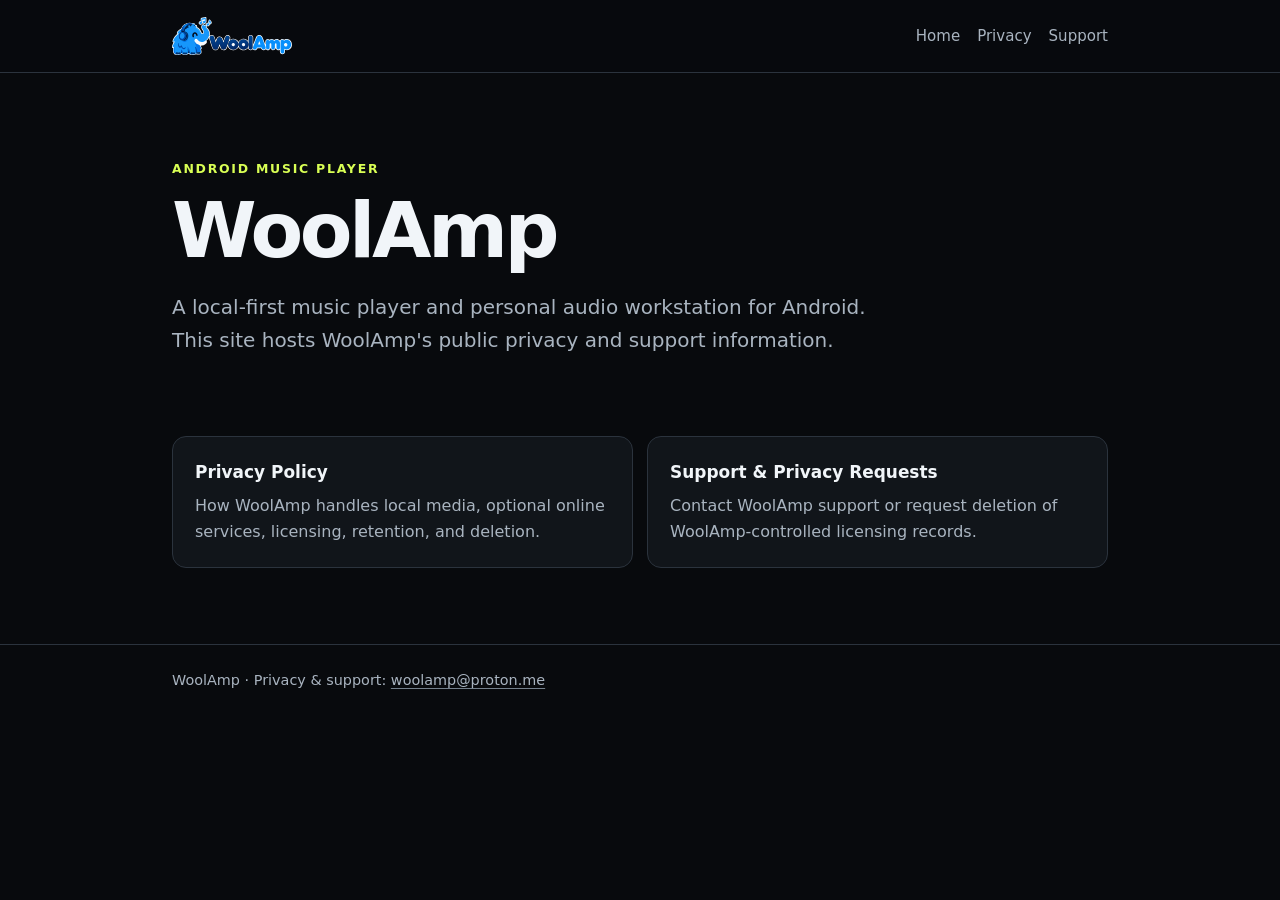
<file: index.html>
<!doctype html>
<html lang="en">
<head>
<meta charset="utf-8">
<meta name="viewport" content="width=device-width,initial-scale=1">
<meta name="description" content="Official WoolAmp public information, privacy policy, and support resources.">
<meta name="color-scheme" content="dark">
<title>WoolAmp</title>
<link rel="stylesheet" href="assets/site.css?v=4">
</head>
<body>
<header class="site-header"><div class="header-inner"><a class="brand brand-logo-link" href="index.html" aria-label="WoolAmp home">
<img
src="assets/woolamp-brand.svg"
alt="WoolAmp"
class="site-brand-logo"
style="display:block;width:120px;height:auto;max-width:120px;"
>
</a><nav aria-label="Primary"><a href="index.html">Home</a><a href="privacy-policy.html">Privacy</a><a href="support.html">Support</a></nav></div></header>
<main class="">
<section class="hero"><div class="eyebrow">Android music player</div><h1>WoolAmp</h1><p class="lede">A local-first music player and personal audio workstation for Android. This site hosts WoolAmp's public privacy and support information.</p></section><section class="cards" aria-label="Public resources"><a class="card" href="privacy-policy.html"><strong>Privacy Policy</strong><span>How WoolAmp handles local media, optional online services, licensing, retention, and deletion.</span></a><a class="card" href="support.html"><strong>Support &amp; Privacy Requests</strong><span>Contact WoolAmp support or request deletion of WoolAmp-controlled licensing records.</span></a></section>
</main>
<footer><div class="footer-inner">WoolAmp · Privacy &amp; support: <a href="mailto:woolamp@proton.me">woolamp@proton.me</a></div></footer>
</body>
</html>
</file>
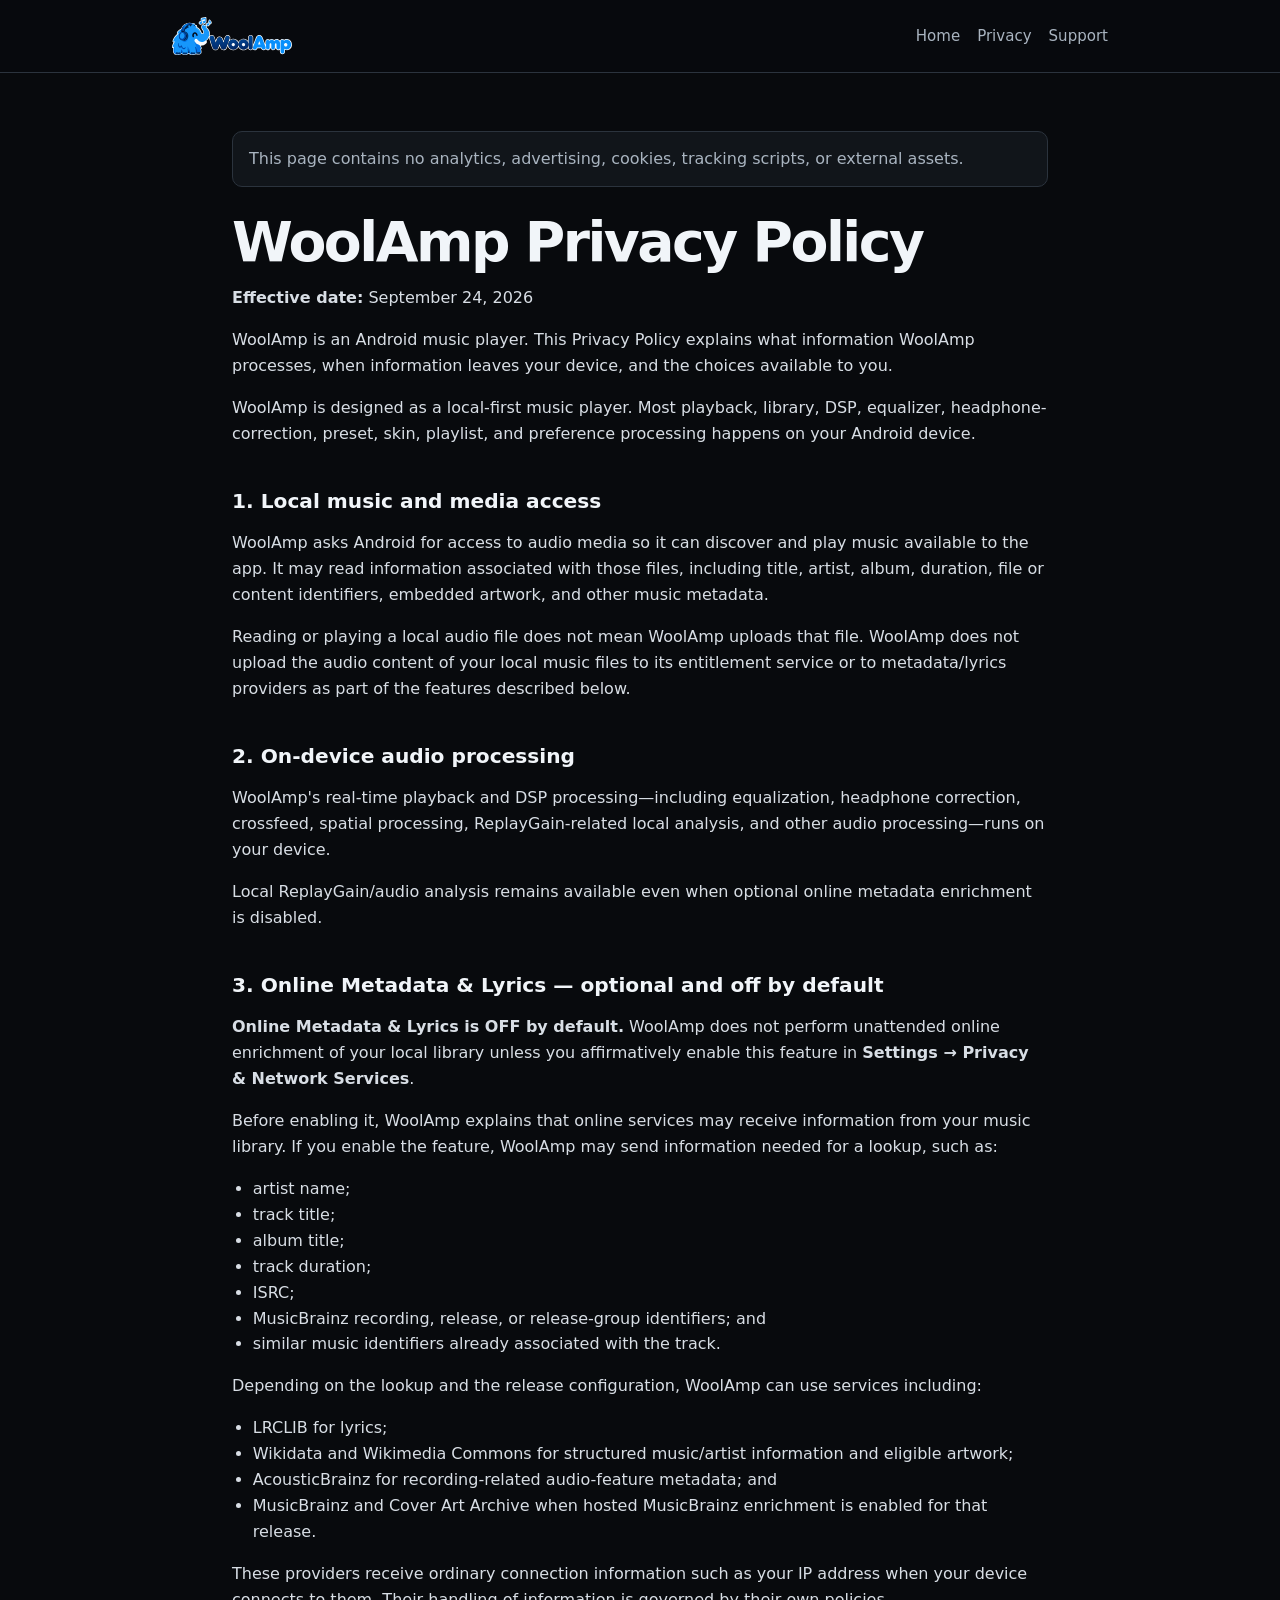
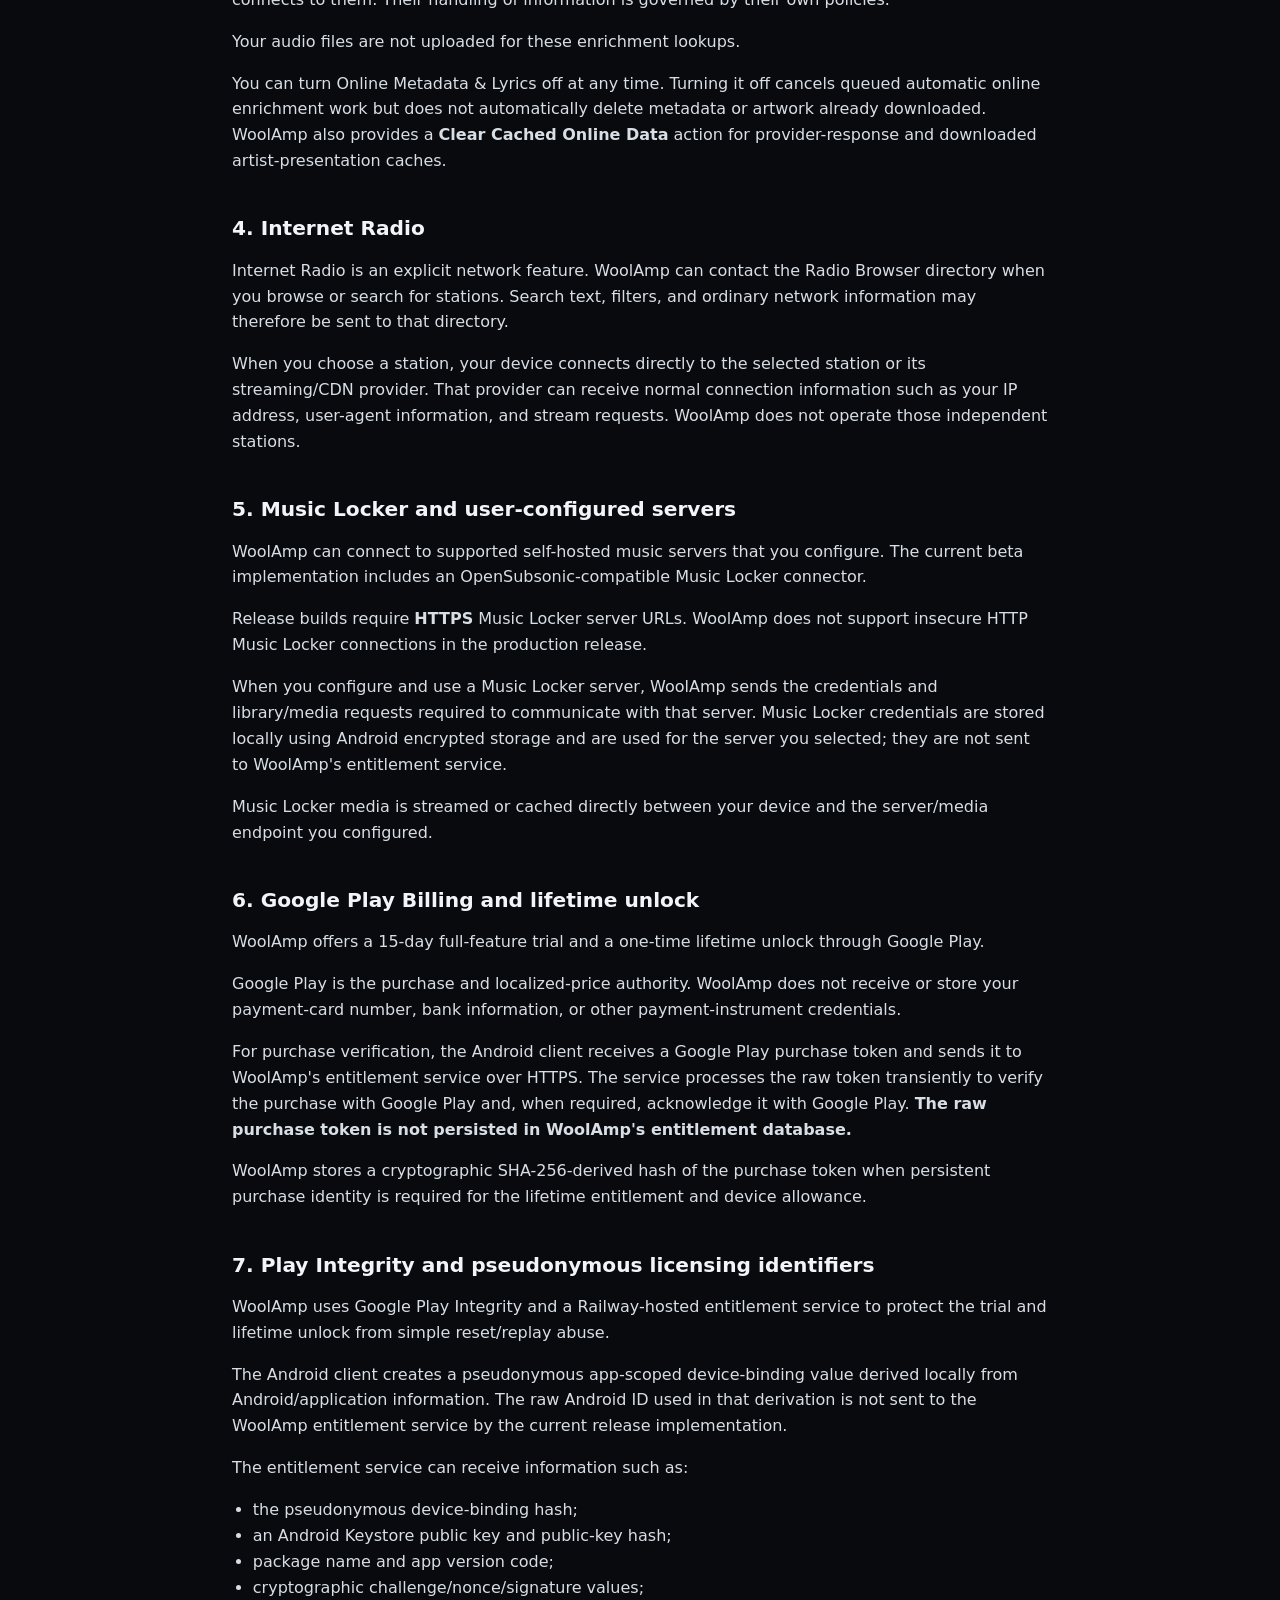
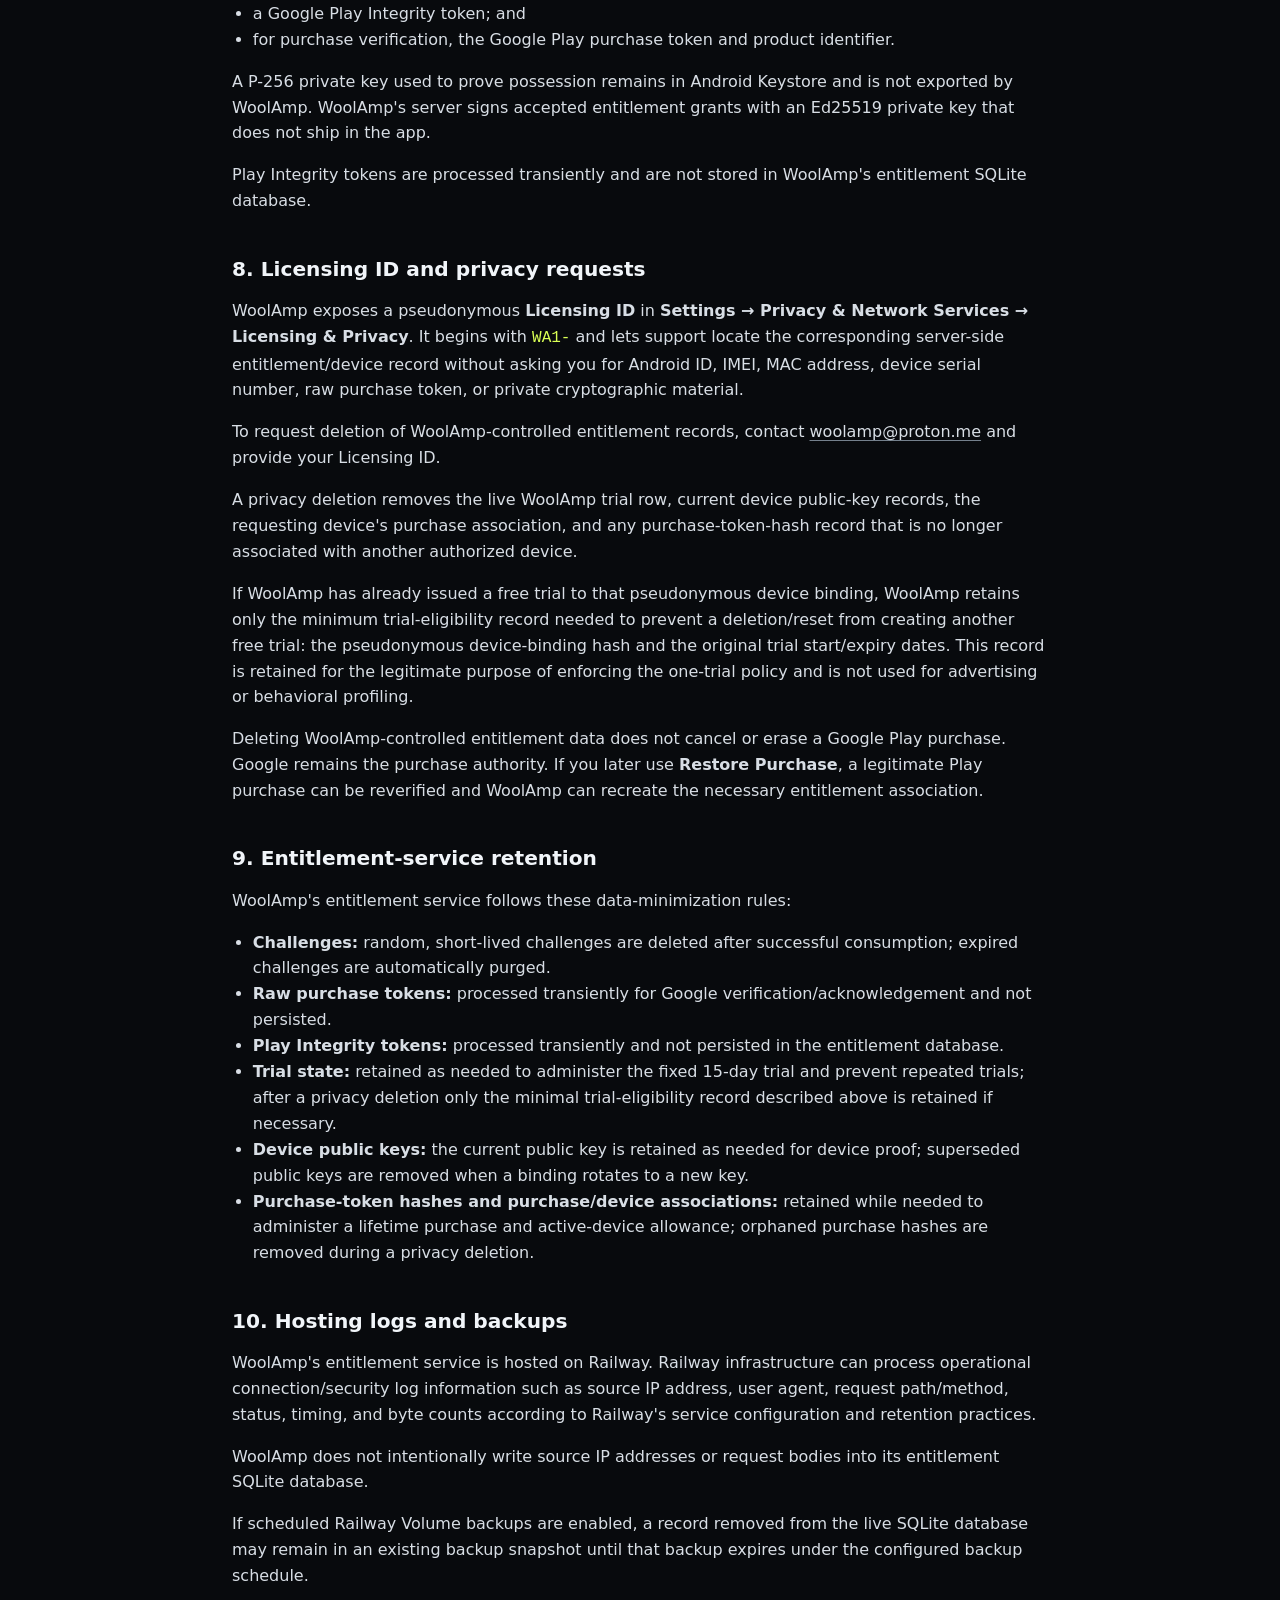
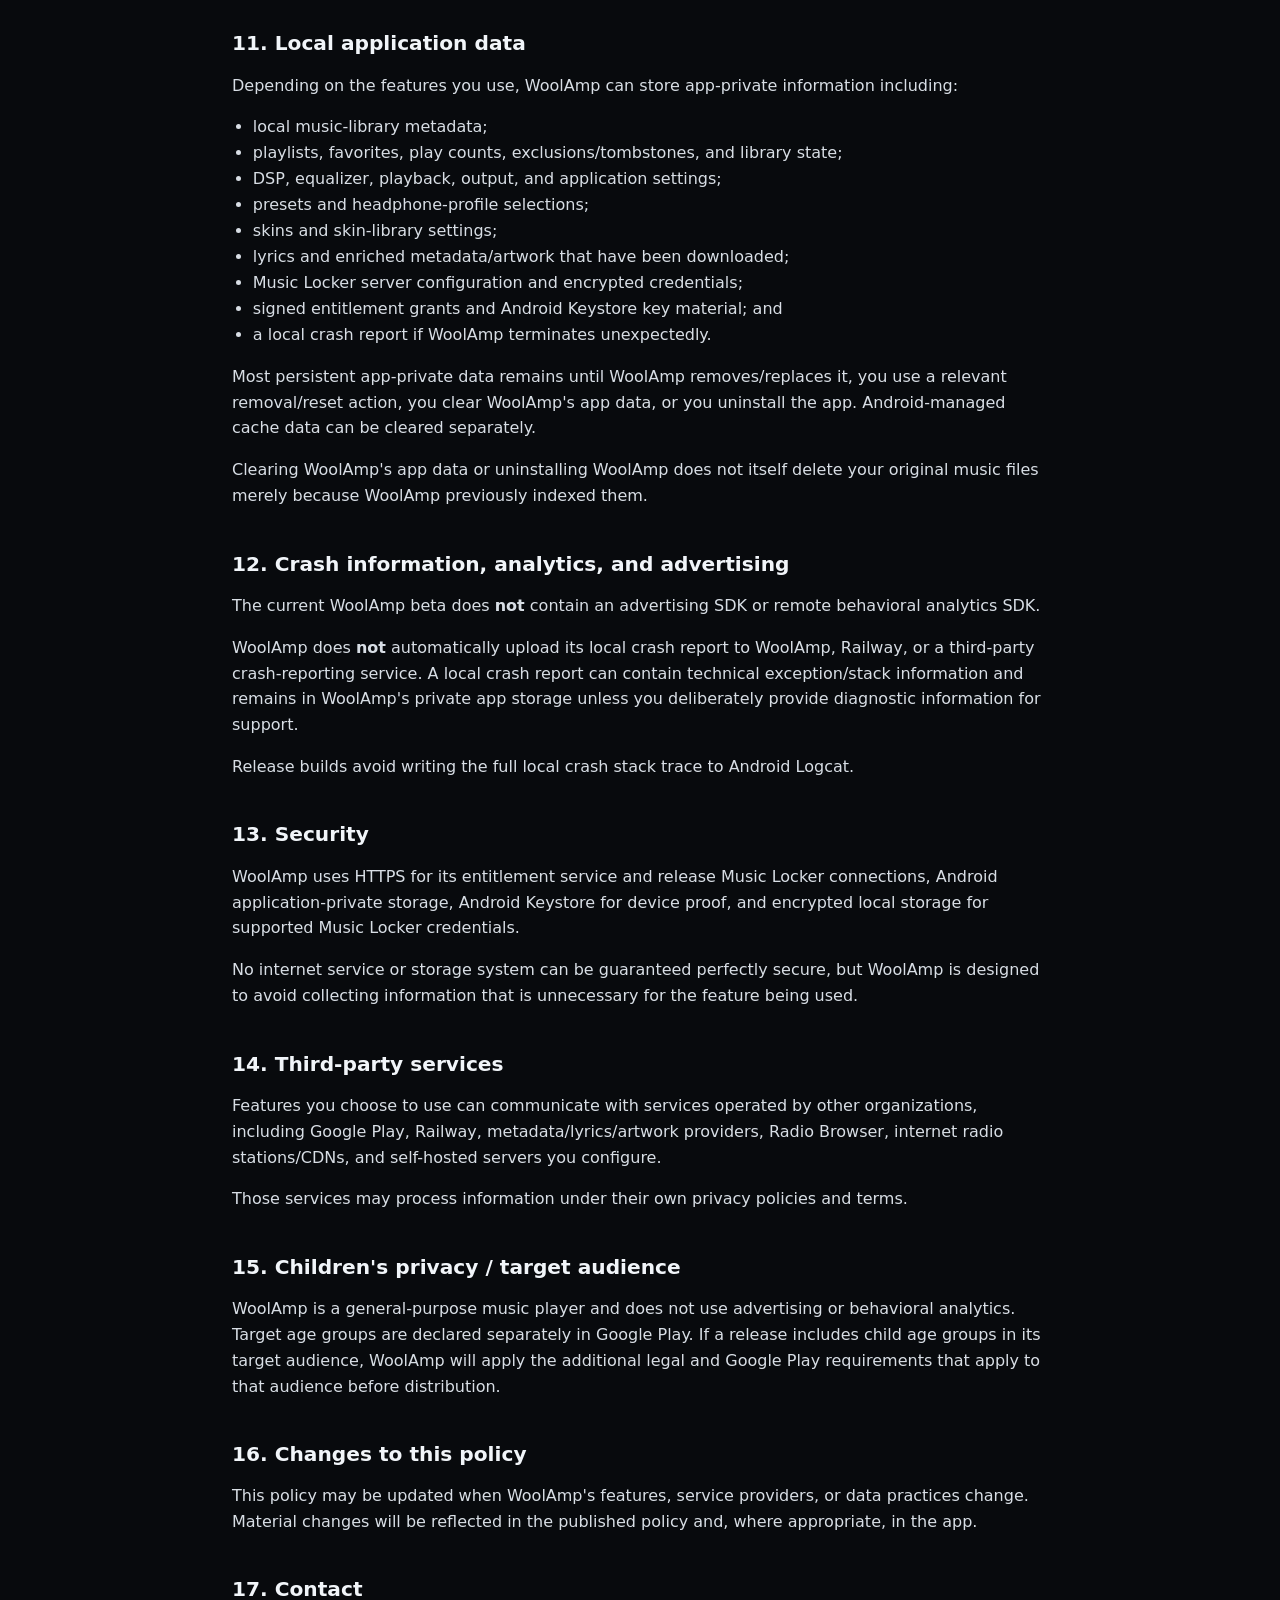
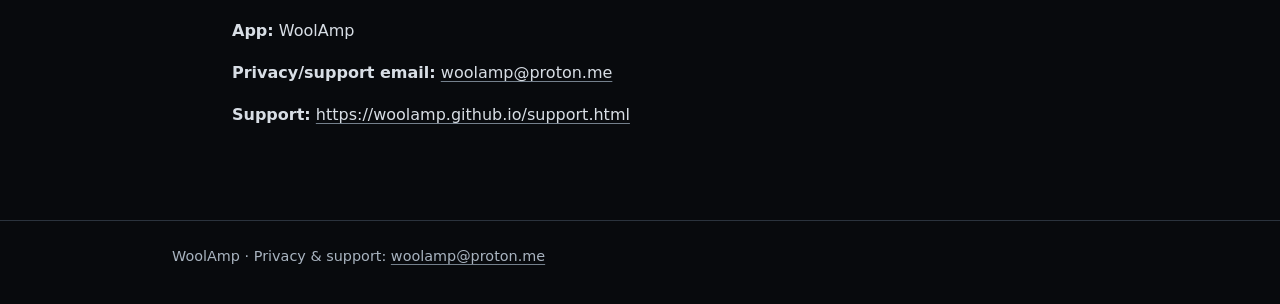
<file: privacy-policy.html>
<!doctype html>
<html lang="en">
<head>
<meta charset="utf-8">
<meta name="viewport" content="width=device-width,initial-scale=1">
<meta name="description" content="WoolAmp Privacy Policy: local media, optional online services, licensing, retention, deletion, security, and support.">
<meta name="color-scheme" content="dark">
<title>WoolAmp Privacy Policy</title>
<link rel="stylesheet" href="assets/site.css?v=4">
</head>
<body>
<header class="site-header"><div class="header-inner"><a class="brand brand-logo-link" href="index.html" aria-label="WoolAmp home">
<img
src="assets/woolamp-brand.svg"
alt="WoolAmp"
class="site-brand-logo"
style="display:block;width:120px;height:auto;max-width:120px;"
>
</a><nav aria-label="Primary"><a href="index.html">Home</a><a href="privacy-policy.html">Privacy</a><a href="support.html">Support</a></nav></div></header>
<main class="policy">
<div class="notice">This page contains no analytics, advertising, cookies, tracking scripts, or external assets.</div>
<h1>WoolAmp Privacy Policy</h1>
<p><strong>Effective date:</strong> September 24, 2026</p>
<p>WoolAmp is an Android music player. This Privacy Policy explains what information WoolAmp processes, when information leaves your device, and the choices available to you.</p>
<p>WoolAmp is designed as a local-first music player. Most playback, library, DSP, equalizer, headphone-correction, preset, skin, playlist, and preference processing happens on your Android device.</p>
<h2>1. Local music and media access</h2>
<p>WoolAmp asks Android for access to audio media so it can discover and play music available to the app. It may read information associated with those files, including title, artist, album, duration, file or content identifiers, embedded artwork, and other music metadata.</p>
<p>Reading or playing a local audio file does not mean WoolAmp uploads that file. WoolAmp does not upload the audio content of your local music files to its entitlement service or to metadata/lyrics providers as part of the features described below.</p>
<h2>2. On-device audio processing</h2>
<p>WoolAmp's real-time playback and DSP processing—including equalization, headphone correction, crossfeed, spatial processing, ReplayGain-related local analysis, and other audio processing—runs on your device.</p>
<p>Local ReplayGain/audio analysis remains available even when optional online metadata enrichment is disabled.</p>
<h2>3. Online Metadata &amp; Lyrics — optional and off by default</h2>
<p><strong>Online Metadata &amp; Lyrics is OFF by default.</strong> WoolAmp does not perform unattended online enrichment of your local library unless you affirmatively enable this feature in <strong>Settings → Privacy &amp; Network Services</strong>.</p>
<p>Before enabling it, WoolAmp explains that online services may receive information from your music library. If you enable the feature, WoolAmp may send information needed for a lookup, such as:</p>
<ul>
<li>artist name;</li>
<li>track title;</li>
<li>album title;</li>
<li>track duration;</li>
<li>ISRC;</li>
<li>MusicBrainz recording, release, or release-group identifiers; and</li>
<li>similar music identifiers already associated with the track.</li>
</ul>
<p>Depending on the lookup and the release configuration, WoolAmp can use services including:</p>
<ul>
<li>LRCLIB for lyrics;</li>
<li>Wikidata and Wikimedia Commons for structured music/artist information and eligible artwork;</li>
<li>AcousticBrainz for recording-related audio-feature metadata; and</li>
<li>MusicBrainz and Cover Art Archive when hosted MusicBrainz enrichment is enabled for that release.</li>
</ul>
<p>These providers receive ordinary connection information such as your IP address when your device connects to them. Their handling of information is governed by their own policies.</p>
<p>Your audio files are not uploaded for these enrichment lookups.</p>
<p>You can turn Online Metadata &amp; Lyrics off at any time. Turning it off cancels queued automatic online enrichment work but does not automatically delete metadata or artwork already downloaded. WoolAmp also provides a <strong>Clear Cached Online Data</strong> action for provider-response and downloaded artist-presentation caches.</p>
<h2>4. Internet Radio</h2>
<p>Internet Radio is an explicit network feature. WoolAmp can contact the Radio Browser directory when you browse or search for stations. Search text, filters, and ordinary network information may therefore be sent to that directory.</p>
<p>When you choose a station, your device connects directly to the selected station or its streaming/CDN provider. That provider can receive normal connection information such as your IP address, user-agent information, and stream requests. WoolAmp does not operate those independent stations.</p>
<h2>5. Music Locker and user-configured servers</h2>
<p>WoolAmp can connect to supported self-hosted music servers that you configure. The current beta implementation includes an OpenSubsonic-compatible Music Locker connector.</p>
<p>Release builds require <strong>HTTPS</strong> Music Locker server URLs. WoolAmp does not support insecure HTTP Music Locker connections in the production release.</p>
<p>When you configure and use a Music Locker server, WoolAmp sends the credentials and library/media requests required to communicate with that server. Music Locker credentials are stored locally using Android encrypted storage and are used for the server you selected; they are not sent to WoolAmp's entitlement service.</p>
<p>Music Locker media is streamed or cached directly between your device and the server/media endpoint you configured.</p>
<h2>6. Google Play Billing and lifetime unlock</h2>
<p>WoolAmp offers a 15-day full-feature trial and a one-time lifetime unlock through Google Play.</p>
<p>Google Play is the purchase and localized-price authority. WoolAmp does not receive or store your payment-card number, bank information, or other payment-instrument credentials.</p>
<p>For purchase verification, the Android client receives a Google Play purchase token and sends it to WoolAmp's entitlement service over HTTPS. The service processes the raw token transiently to verify the purchase with Google Play and, when required, acknowledge it with Google Play. <strong>The raw purchase token is not persisted in WoolAmp's entitlement database.</strong></p>
<p>WoolAmp stores a cryptographic SHA-256-derived hash of the purchase token when persistent purchase identity is required for the lifetime entitlement and device allowance.</p>
<h2>7. Play Integrity and pseudonymous licensing identifiers</h2>
<p>WoolAmp uses Google Play Integrity and a Railway-hosted entitlement service to protect the trial and lifetime unlock from simple reset/replay abuse.</p>
<p>The Android client creates a pseudonymous app-scoped device-binding value derived locally from Android/application information. The raw Android ID used in that derivation is not sent to the WoolAmp entitlement service by the current release implementation.</p>
<p>The entitlement service can receive information such as:</p>
<ul>
<li>the pseudonymous device-binding hash;</li>
<li>an Android Keystore public key and public-key hash;</li>
<li>package name and app version code;</li>
<li>cryptographic challenge/nonce/signature values;</li>
<li>a Google Play Integrity token; and</li>
<li>for purchase verification, the Google Play purchase token and product identifier.</li>
</ul>
<p>A P-256 private key used to prove possession remains in Android Keystore and is not exported by WoolAmp. WoolAmp's server signs accepted entitlement grants with an Ed25519 private key that does not ship in the app.</p>
<p>Play Integrity tokens are processed transiently and are not stored in WoolAmp's entitlement SQLite database.</p>
<h2>8. Licensing ID and privacy requests</h2>
<p>WoolAmp exposes a pseudonymous <strong>Licensing ID</strong> in <strong>Settings → Privacy &amp; Network Services → Licensing &amp; Privacy</strong>. It begins with <code>WA1-</code> and lets support locate the corresponding server-side entitlement/device record without asking you for Android ID, IMEI, MAC address, device serial number, raw purchase token, or private cryptographic material.</p>
<p>To request deletion of WoolAmp-controlled entitlement records, contact <a href="mailto:woolamp@proton.me">woolamp@proton.me</a> and provide your Licensing ID.</p>
<p>A privacy deletion removes the live WoolAmp trial row, current device public-key records, the requesting device's purchase association, and any purchase-token-hash record that is no longer associated with another authorized device.</p>
<p>If WoolAmp has already issued a free trial to that pseudonymous device binding, WoolAmp retains only the minimum trial-eligibility record needed to prevent a deletion/reset from creating another free trial: the pseudonymous device-binding hash and the original trial start/expiry dates. This record is retained for the legitimate purpose of enforcing the one-trial policy and is not used for advertising or behavioral profiling.</p>
<p>Deleting WoolAmp-controlled entitlement data does not cancel or erase a Google Play purchase. Google remains the purchase authority. If you later use <strong>Restore Purchase</strong>, a legitimate Play purchase can be reverified and WoolAmp can recreate the necessary entitlement association.</p>
<h2>9. Entitlement-service retention</h2>
<p>WoolAmp's entitlement service follows these data-minimization rules:</p>
<ul>
<li><strong>Challenges:</strong> random, short-lived challenges are deleted after successful consumption; expired challenges are automatically purged.</li>
<li><strong>Raw purchase tokens:</strong> processed transiently for Google verification/acknowledgement and not persisted.</li>
<li><strong>Play Integrity tokens:</strong> processed transiently and not persisted in the entitlement database.</li>
<li><strong>Trial state:</strong> retained as needed to administer the fixed 15-day trial and prevent repeated trials; after a privacy deletion only the minimal trial-eligibility record described above is retained if necessary.</li>
<li><strong>Device public keys:</strong> the current public key is retained as needed for device proof; superseded public keys are removed when a binding rotates to a new key.</li>
<li><strong>Purchase-token hashes and purchase/device associations:</strong> retained while needed to administer a lifetime purchase and active-device allowance; orphaned purchase hashes are removed during a privacy deletion.</li>
</ul>
<h2>10. Hosting logs and backups</h2>
<p>WoolAmp's entitlement service is hosted on Railway. Railway infrastructure can process operational connection/security log information such as source IP address, user agent, request path/method, status, timing, and byte counts according to Railway's service configuration and retention practices.</p>
<p>WoolAmp does not intentionally write source IP addresses or request bodies into its entitlement SQLite database.</p>
<p>If scheduled Railway Volume backups are enabled, a record removed from the live SQLite database may remain in an existing backup snapshot until that backup expires under the configured backup schedule.</p>
<h2>11. Local application data</h2>
<p>Depending on the features you use, WoolAmp can store app-private information including:</p>
<ul>
<li>local music-library metadata;</li>
<li>playlists, favorites, play counts, exclusions/tombstones, and library state;</li>
<li>DSP, equalizer, playback, output, and application settings;</li>
<li>presets and headphone-profile selections;</li>
<li>skins and skin-library settings;</li>
<li>lyrics and enriched metadata/artwork that have been downloaded;</li>
<li>Music Locker server configuration and encrypted credentials;</li>
<li>signed entitlement grants and Android Keystore key material; and</li>
<li>a local crash report if WoolAmp terminates unexpectedly.</li>
</ul>
<p>Most persistent app-private data remains until WoolAmp removes/replaces it, you use a relevant removal/reset action, you clear WoolAmp's app data, or you uninstall the app. Android-managed cache data can be cleared separately.</p>
<p>Clearing WoolAmp's app data or uninstalling WoolAmp does not itself delete your original music files merely because WoolAmp previously indexed them.</p>
<h2>12. Crash information, analytics, and advertising</h2>
<p>The current WoolAmp beta does <strong>not</strong> contain an advertising SDK or remote behavioral analytics SDK.</p>
<p>WoolAmp does <strong>not</strong> automatically upload its local crash report to WoolAmp, Railway, or a third-party crash-reporting service. A local crash report can contain technical exception/stack information and remains in WoolAmp's private app storage unless you deliberately provide diagnostic information for support.</p>
<p>Release builds avoid writing the full local crash stack trace to Android Logcat.</p>
<h2>13. Security</h2>
<p>WoolAmp uses HTTPS for its entitlement service and release Music Locker connections, Android application-private storage, Android Keystore for device proof, and encrypted local storage for supported Music Locker credentials.</p>
<p>No internet service or storage system can be guaranteed perfectly secure, but WoolAmp is designed to avoid collecting information that is unnecessary for the feature being used.</p>
<h2>14. Third-party services</h2>
<p>Features you choose to use can communicate with services operated by other organizations, including Google Play, Railway, metadata/lyrics/artwork providers, Radio Browser, internet radio stations/CDNs, and self-hosted servers you configure.</p>
<p>Those services may process information under their own privacy policies and terms.</p>
<h2>15. Children's privacy / target audience</h2>
<p>WoolAmp is a general-purpose music player and does not use advertising or behavioral analytics. Target age groups are declared separately in Google Play. If a release includes child age groups in its target audience, WoolAmp will apply the additional legal and Google Play requirements that apply to that audience before distribution.</p>
<h2>16. Changes to this policy</h2>
<p>This policy may be updated when WoolAmp's features, service providers, or data practices change. Material changes will be reflected in the published policy and, where appropriate, in the app.</p>
<h2>17. Contact</h2>
<p><strong>App:</strong> WoolAmp</p>
<p><strong>Privacy/support email:</strong> <a href="mailto:woolamp@proton.me">woolamp@proton.me</a></p>
<p><strong>Support:</strong> <a href="https://woolamp.github.io/support.html">https://woolamp.github.io/support.html</a></p>
</main>
<footer><div class="footer-inner">WoolAmp · Privacy &amp; support: <a href="mailto:woolamp@proton.me">woolamp@proton.me</a></div></footer>
</body>
</html>
</file>
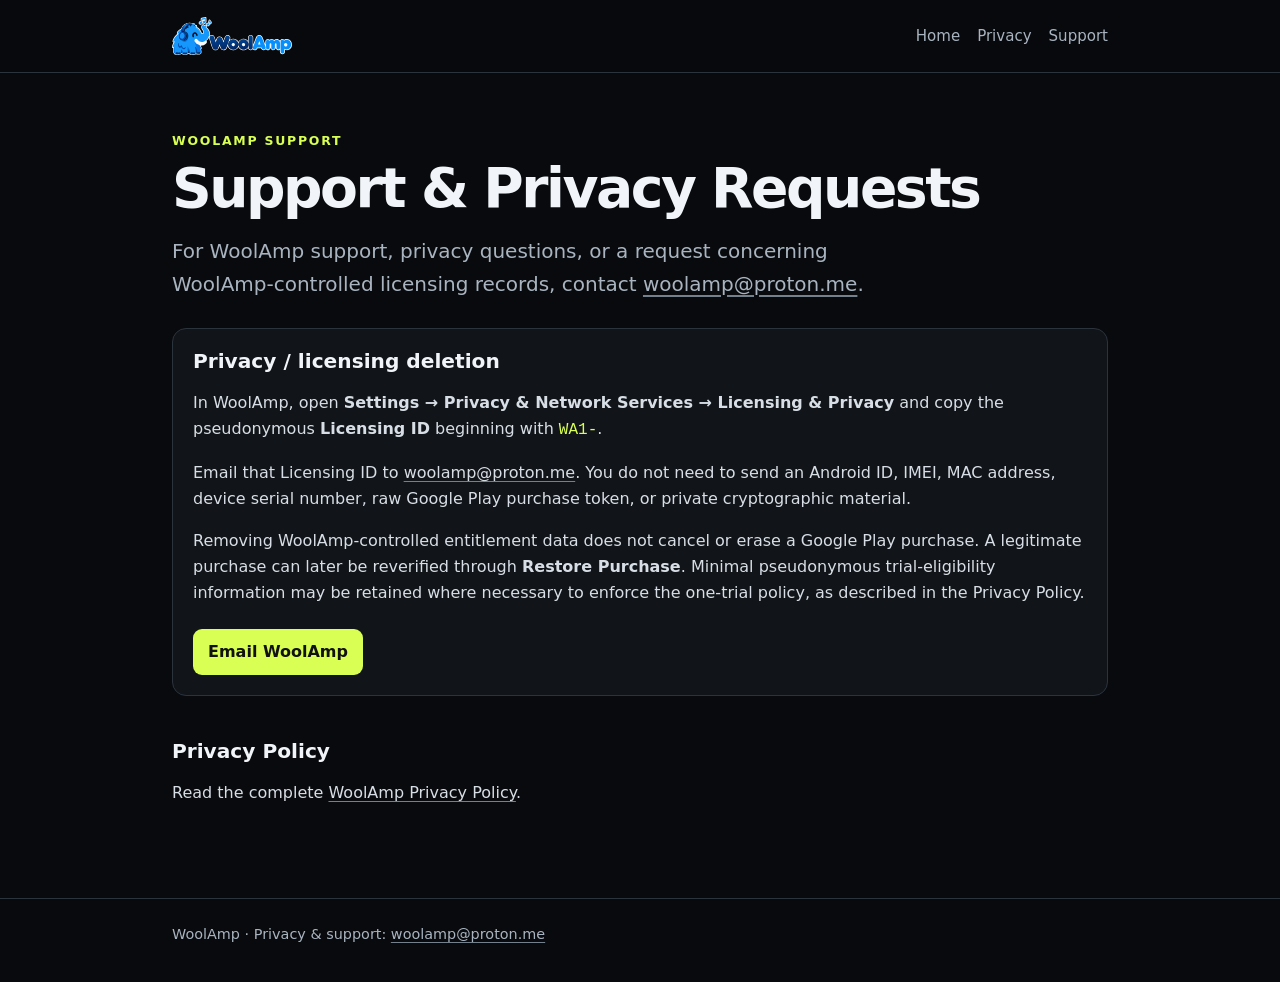
<file: support.html>
<!doctype html>
<html lang="en">
<head>
<meta charset="utf-8">
<meta name="viewport" content="width=device-width,initial-scale=1">
<meta name="description" content="WoolAmp support and privacy request information.">
<meta name="color-scheme" content="dark">
<title>Support | WoolAmp</title>
<link rel="stylesheet" href="assets/site.css?v=4">
</head>
<body>
<header class="site-header"><div class="header-inner"><a class="brand brand-logo-link" href="index.html" aria-label="WoolAmp home">
<img
src="assets/woolamp-brand.svg"
alt="WoolAmp"
class="site-brand-logo"
style="display:block;width:120px;height:auto;max-width:120px;"
>
</a><nav aria-label="Primary"><a href="index.html">Home</a><a href="privacy-policy.html">Privacy</a><a href="support.html">Support</a></nav></div></header>
<main class="support">
<div class="eyebrow">WoolAmp support</div><h1>Support &amp; Privacy Requests</h1><p class="lede">For WoolAmp support, privacy questions, or a request concerning WoolAmp-controlled licensing records, contact <a href="mailto:woolamp@proton.me">woolamp@proton.me</a>.</p><div class="contact-box"><h2 style="margin-top:0">Privacy / licensing deletion</h2><p>In WoolAmp, open <strong>Settings → Privacy &amp; Network Services → Licensing &amp; Privacy</strong> and copy the pseudonymous <strong>Licensing ID</strong> beginning with <code>WA1-</code>.</p><p>Email that Licensing ID to <a href="mailto:woolamp@proton.me">woolamp@proton.me</a>. You do not need to send an Android ID, IMEI, MAC address, device serial number, raw Google Play purchase token, or private cryptographic material.</p><p>Removing WoolAmp-controlled entitlement data does not cancel or erase a Google Play purchase. A legitimate purchase can later be reverified through <strong>Restore Purchase</strong>. Minimal pseudonymous trial-eligibility information may be retained where necessary to enforce the one-trial policy, as described in the Privacy Policy.</p><a class="button" href="mailto:woolamp@proton.me?subject=WoolAmp%20support%20or%20privacy%20request">Email WoolAmp</a></div><h2>Privacy Policy</h2><p>Read the complete <a href="privacy-policy.html">WoolAmp Privacy Policy</a>.</p>
</main>
<footer><div class="footer-inner">WoolAmp · Privacy &amp; support: <a href="mailto:woolamp@proton.me">woolamp@proton.me</a></div></footer>
</body>
</html>
</file>
<file: assets/site.css>
:root{color-scheme:dark;--bg:#080a0d;--panel:#11151a;--panel2:#171c22;--text:#f1f5f9;--muted:#a9b4c0;--line:#2b333d;--accent:#d9ff54;--accent2:#b8df35;--max:980px;font-family:Inter,ui-sans-serif,system-ui,-apple-system,BlinkMacSystemFont,"Segoe UI",sans-serif}
*{box-sizing:border-box}html{background:var(--bg)}body{margin:0;background:var(--bg);color:var(--text);line-height:1.62}a{color:inherit;text-decoration-color:#74808c;text-underline-offset:.18em}a:hover{color:var(--accent);text-decoration-color:var(--accent)}.site-header{border-bottom:1px solid var(--line);background:rgba(8,10,13,.96)}.header-inner{max-width:var(--max);margin:0 auto;padding:17px 22px;display:flex;gap:24px;align-items:center;justify-content:space-between}.brand{font-weight:780;letter-spacing:.08em;text-transform:uppercase;text-decoration:none}.brand-mark{color:var(--accent)}nav{display:flex;flex-wrap:wrap;gap:17px}nav a{color:var(--muted);text-decoration:none;font-size:.94rem}main{max-width:var(--max);margin:0 auto;padding:58px 22px 76px}.hero{max-width:760px;padding:28px 0 26px}.eyebrow{color:var(--accent);font-size:.78rem;font-weight:800;letter-spacing:.14em;text-transform:uppercase}h1{margin:.18em 0 .3em;font-size:clamp(2.2rem,7vw,4.8rem);line-height:.98;letter-spacing:-.045em}.policy h1,.support h1{font-size:clamp(2rem,5vw,3.45rem)}h2{margin:2.1em 0 .55em;font-size:1.26rem;line-height:1.25}p,li{color:#d8dee5}.lede{color:var(--muted);font-size:clamp(1.05rem,2.2vw,1.25rem);max-width:700px}.cards{display:grid;grid-template-columns:repeat(2,minmax(0,1fr));gap:14px;margin-top:34px}.card{display:block;border:1px solid var(--line);background:var(--panel);border-radius:14px;padding:22px;text-decoration:none}.card:hover{border-color:#66717c;background:var(--panel2);color:var(--text)}.card strong{display:block;margin-bottom:7px;font-size:1.06rem}.card span{color:var(--muted)}.notice{border:1px solid var(--line);background:var(--panel);border-radius:10px;padding:14px 16px;color:var(--muted);margin:0 0 28px}.policy{max-width:860px}.policy ul{padding-left:1.3rem}.policy code,.support code{font-family:ui-monospace,SFMono-Regular,Menlo,Consolas,monospace;color:var(--accent)}.contact-box{margin-top:28px;border:1px solid var(--line);background:var(--panel);border-radius:14px;padding:20px}.button{display:inline-block;margin-top:8px;padding:10px 15px;border-radius:9px;background:var(--accent);color:#111;text-decoration:none;font-weight:750}.button:hover{color:#000;background:var(--accent2)}footer{border-top:1px solid var(--line);color:var(--muted)}.footer-inner{max-width:var(--max);margin:0 auto;padding:24px 22px 38px;font-size:.9rem}@media(max-width:680px){.header-inner{align-items:flex-start;flex-direction:column;gap:10px}main{padding-top:38px}.cards{grid-template-columns:1fr}}


/* WoolAmp SVG hero branding */
.hero-brand {
    margin: 1rem 0 1.5rem;
    line-height: 0;
}

.hero-brand img {
    display: block;
    width: min(100%, 850px);
    height: auto;
    margin: 0;
}

@media (max-width: 700px) {
    .hero-brand img {
        width: 100%;
    }
}


/* WoolAmp header SVG branding */
.brand-logo-link {
    display: flex;
    align-items: center;
    padding: 0;
    line-height: 0;
}

.site-brand-logo {
    display: block;
    height: 24px;
    width: auto;
    max-width: 125px;
}

@media (max-width: 700px) {
    .site-brand-logo {
        height: 21px;
        width: auto;
        max-width: 110px;
    }
}
</file>
